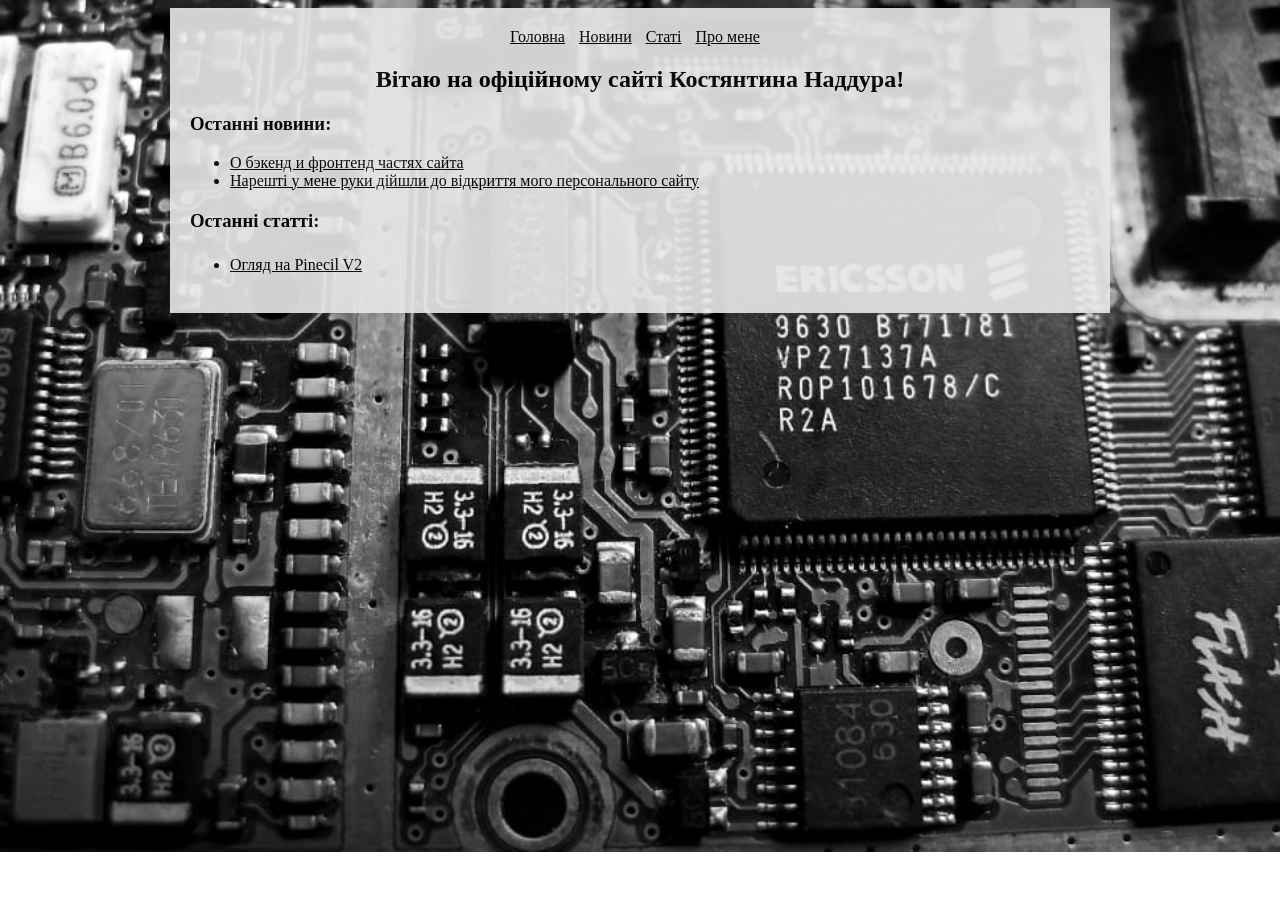
<file: index.html>
<!doctype html>
<html>
   <head>
      <title>Костянтин Наддур</title>
      <link rel="stylesheet" href="style.css" />
   </head>
   <body>
      <div class="container">
         <div class="nav">
            <a href="./index.html">Головна</a>
            <a href="./news.html">Новини</a>
            <a href="./articles.html">Статі</a>
            <a href="./bio.html">Про мене</a>
         </div>
         <h2>Вітаю на офіційному сайті Костянтина Наддура!</h2>
         <div class="latest">
            <h3>Останні новини:</h3>
            <ul>
               <li>
                  <a href="./news/about-backend-and-frontend.html">О бэкенд и фронтенд частях сайта</a>
               </li>
               <li>
                  <a href="./news/welcome.html">Нарешті у мене руки дійшли до відкриття мого
                  персонального сайту</a
                     >
               </li>
            </ul>
         </div>
         <div class="articles">
            <h3>Останні статті:</h3>
            <ul>
               <li>
                  <a href="./articles/review-of-pinecil-v2.html">Огляд на Pinecil V2</a>
               </li>
            </ul>
         </div>
      </div>
   </body>
</html>
</file>
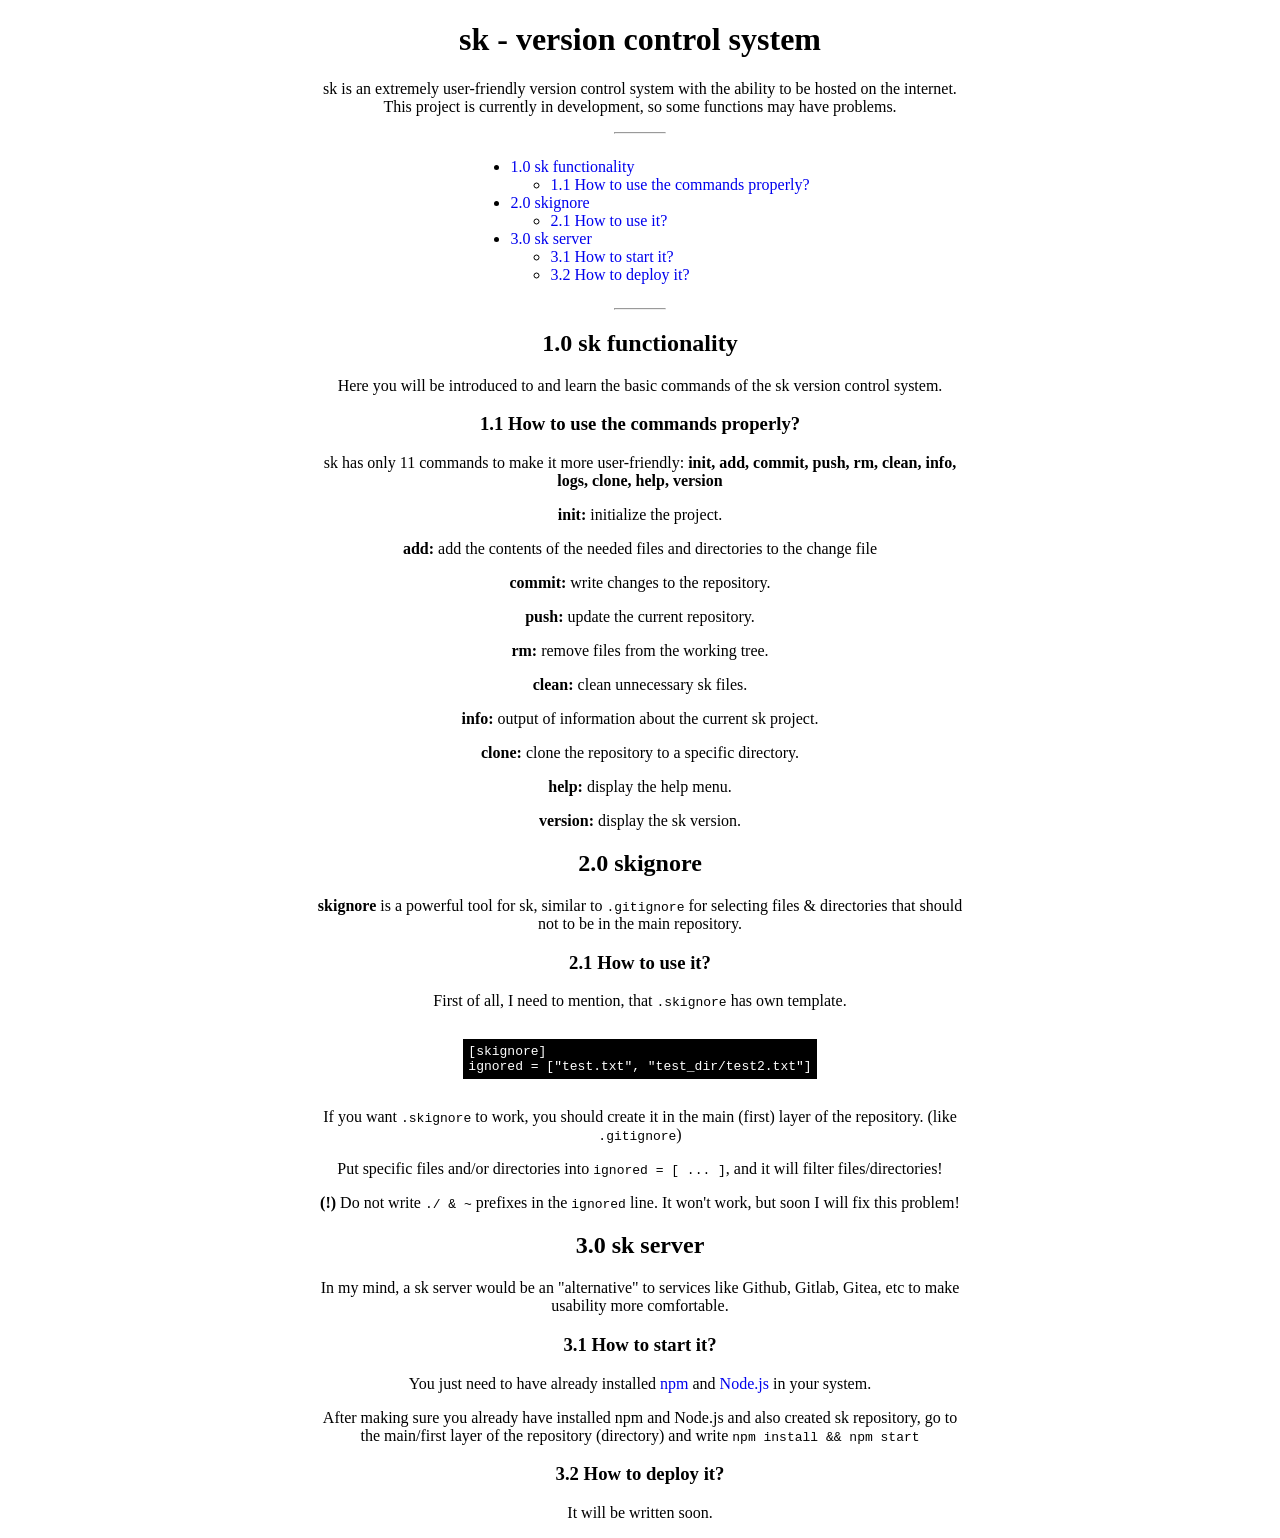
<file: sk/index.html>
<!doctype html>
<html>
  <head>
    <title>sk</title>
  </head>
  <body>
    <h1>sk - version control system</h1>
    <p>
      sk is an extremely user-friendly version control system with the ability
      to be hosted on the internet.<br />
      This project is currently in development, so some functions may have
      problems.
    </p>

    <hr width="50px" />

    <ul class="content">
      <li><a href="#1.0">1.0 sk functionality</a></li>
      <ul>
        <li><a href="#1.1">1.1 How to use the commands properly?</a></li>
      </ul>
      <li><a href="#2.0">2.0 skignore</a></li>
      <ul>
        <li><a href="#2.1">2.1 How to use it?</a></li>
      </ul>
      <li><a href="#3.0">3.0 sk server</a></li>
      <ul>
        <li><a href="#3.1">3.1 How to start it?</a></li>
        <li><a href="#3.2">3.2 How to deploy it?</a></li>
      </ul>
    </ul>

    <hr width="50px" />

    <div id="1.0">
      <h2>1.0 sk functionality</h2>
      Here you will be introduced to and learn the basic commands of the sk
      version control system.
      <div id="1.1">
        <h3>1.1 How to use the commands properly?</h3>
        <p>
          sk has only 11 commands to make it more user-friendly:
          <b>
            init, add, commit, push, rm, clean, info, logs, clone, help,
            version</b
          ><br />
        </p>
        <p><b>init:</b> initialize the project.</p>
        <p>
          <b>add:</b> add the contents of the needed files and directories to
          the change file
        </p>
        <p><b>commit:</b> write changes to the repository.</p>
        <p><b>push:</b> update the current repository.</p>
        <p><b>rm:</b> remove files from the working tree.</p>
        <p><b>clean:</b> clean unnecessary sk files.</p>
        <p><b>info:</b> output of information about the current sk project.</p>
        <p><b>clone:</b> clone the repository to a specific directory.</p>
        <p><b>help:</b> display the help menu.</p>
        <p><b>version:</b> display the sk version.</p>
      </div>
    </div>

    <div id="2.0">
      <h2>2.0 skignore</h2>
      <p>
        <b>skignore</b> is a powerful tool for sk, similar to
        <code>.gitignore</code> for selecting files & directories that should
        not to be in the main repository.
      </p>
      <div id="2.1">
        <h3>2.1 How to use it?</h3>
        <p>
          First of all, I need to mention, that <code>.skignore</code> has own
          template.
        </p>
        <pre>
[skignore]
ignored = ["test.txt", "test_dir/test2.txt"]</pre
        >
        <p>
          If you want <code>.skignore</code> to work, you should create it in
          the main (first) layer of the repository. (like
          <code>.gitignore</code>)
        </p>
        Put specific files and/or directories into
        <code>ignored = [ ... ]</code>, and it will filter files/directories!
        <p>
          <b>(!)</b> Do not write <code>./ & ~</code> prefixes in the
          <code>ignored</code> line. It won't work, but soon I will fix this
          problem!
        </p>
      </div>
    </div>

    <div id="3.0">
      <h2>3.0 sk server</h2>
      <p>
        In my mind, a sk server would be an "alternative" to services like
        Github, Gitlab, Gitea, etc to make usability more comfortable.
      </p>
      <div id="3.1">
        <h3>3.1 How to start it?</h3>
        <p>
          You just need to have already installed
          <a
            href="https://docs.npmjs.com/downloading-and-installing-node-js-and-npm"
            >npm</a
          >
          and
          <a href="https://nodejs.org/en/download/package-manager">Node.js</a>
          in your system.
        </p>
        <p>
          After making sure you already have installed npm and Node.js and also
          created sk repository, go to the main/first layer of the repository
          (directory) and write
          <code>npm install && npm start</code>
        </p>
      </div>
      <div id="3.2">
        <h3>3.2 How to deploy it?</h3>
        <p>It will be written soon.</p>
      </div>
    </div>

    <style>
      body {
        width: 650px;

        margin: 0 auto;
        text-align: center;
      }

      pre {
        text-align: left;
        display: inline-block;
        background: #000000;
        color: #ffffff;
        padding: 5px;
      }

      ul.content {
        display: inline-block;
        text-align: left;
      }

      a {
        text-decoration: none;
      }
    </style>
  </body>
</html>
</file>
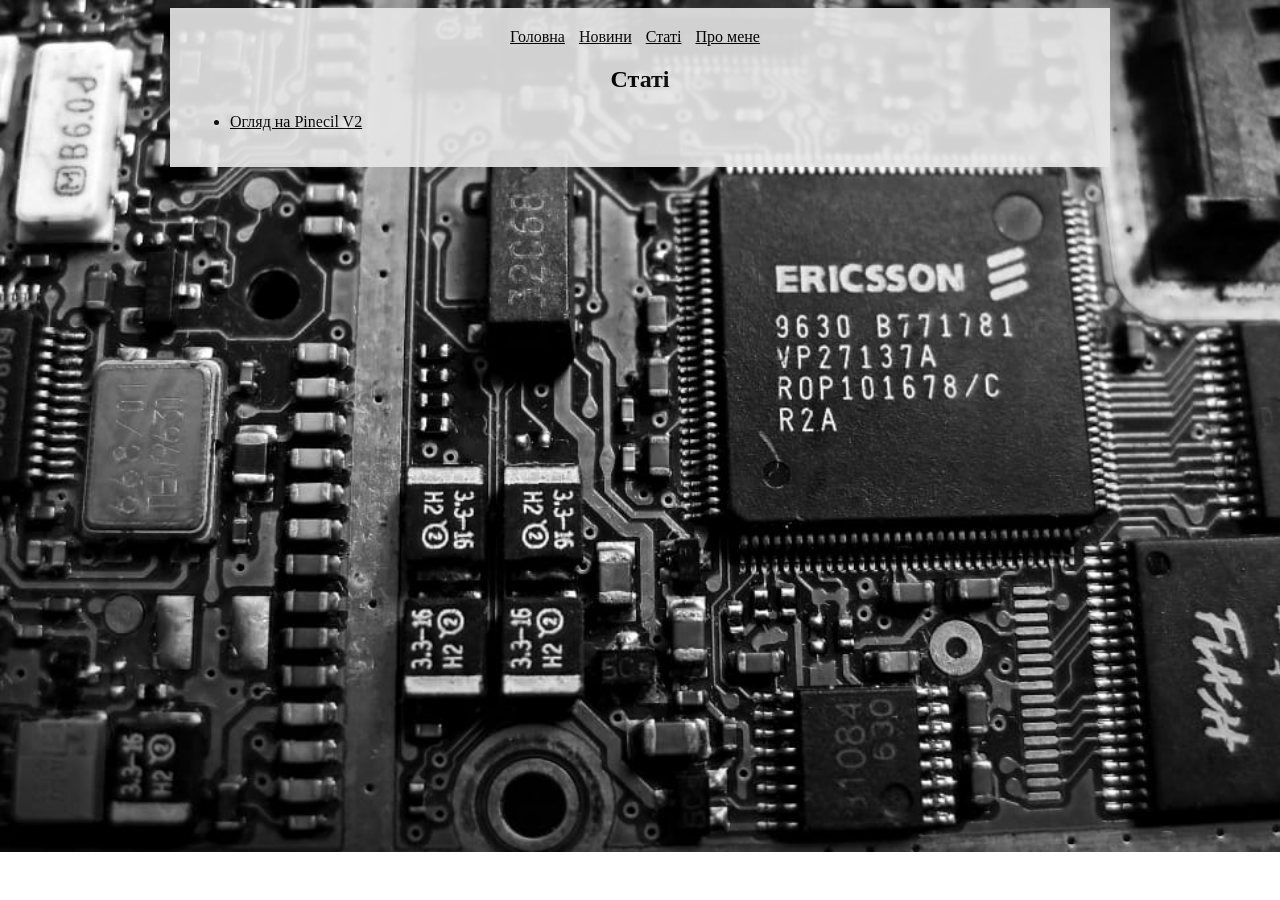
<file: articles.html>
<!doctype html>
<html>

<head>
    <title>Статті</title>
    <link rel="stylesheet" href="style.css">
</head>

<body>
    <div class="container">
        <div class="nav">
            <a href="./index.html">Головна</a>
            <a href="./news.html">Новини</a>
            <a href="./articles.html">Статі</a>
            <a href="./bio.html">Про мене</a>
        </div>
        <h2>Статі</h2>
        <div class="latest">
            <ul>
                <li>
                    <a href="./articles/review-of-pinecil-v2.html">Огляд на Pinecil V2</a>
                </li>
            </ul>
        </div>
    </div>
</body>

</html>
</file>
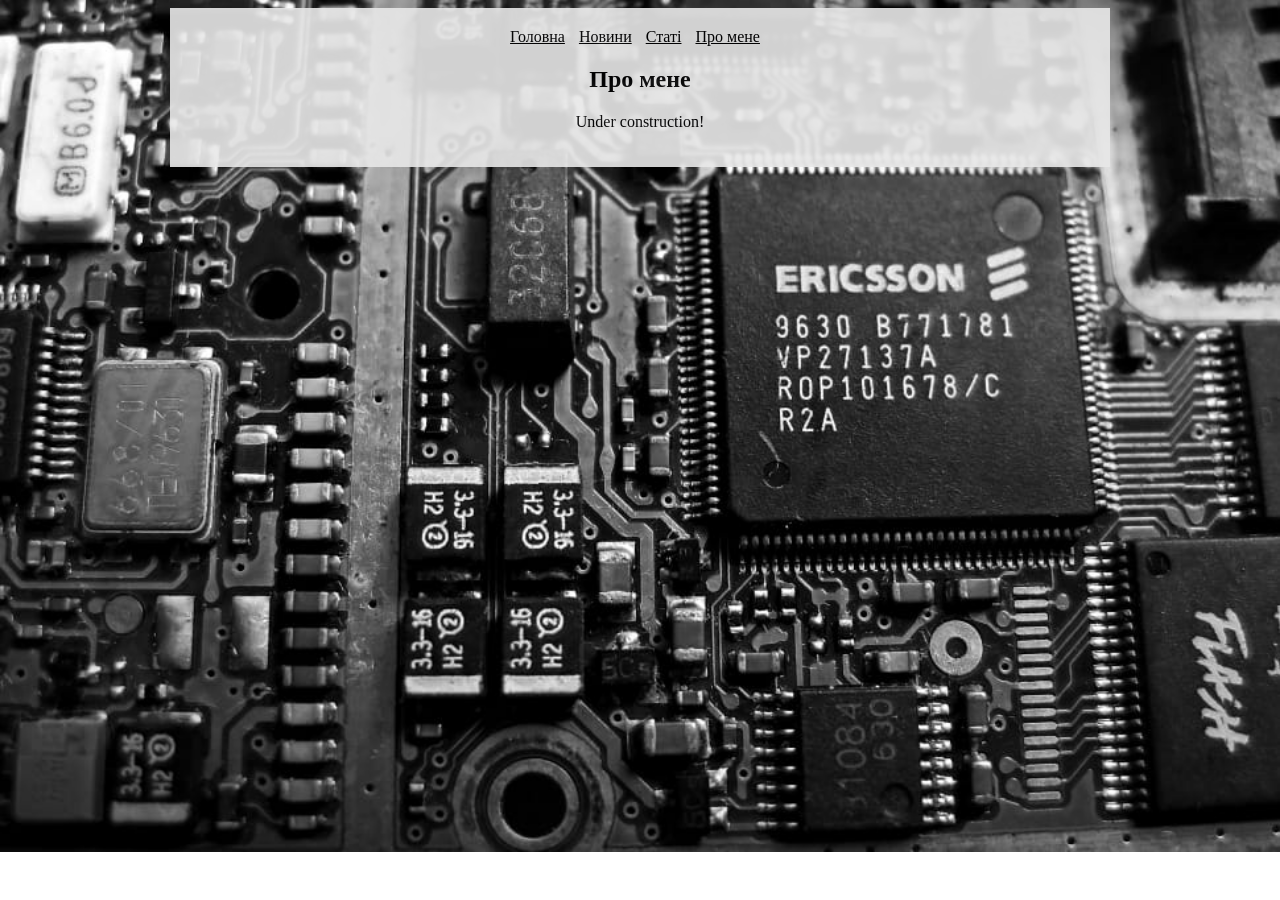
<file: bio.html>
<!doctype html>
<html>

<head>
    <title>Біографія</title>
    <link rel="stylesheet" href="style.css" />
</head>

<body>
    <div class="container">
        <div class="nav">
            <a href="./index.html">Головна</a>
            <a href="./news.html">Новини</a>
            <a href="./articles.html">Статі</a>
            <a href="./bio.html">Про мене</a>
        </div>
        <h2>Про мене</h2>
        <p>Under construction!</p>
    </div>
</body>

</html>
</file>
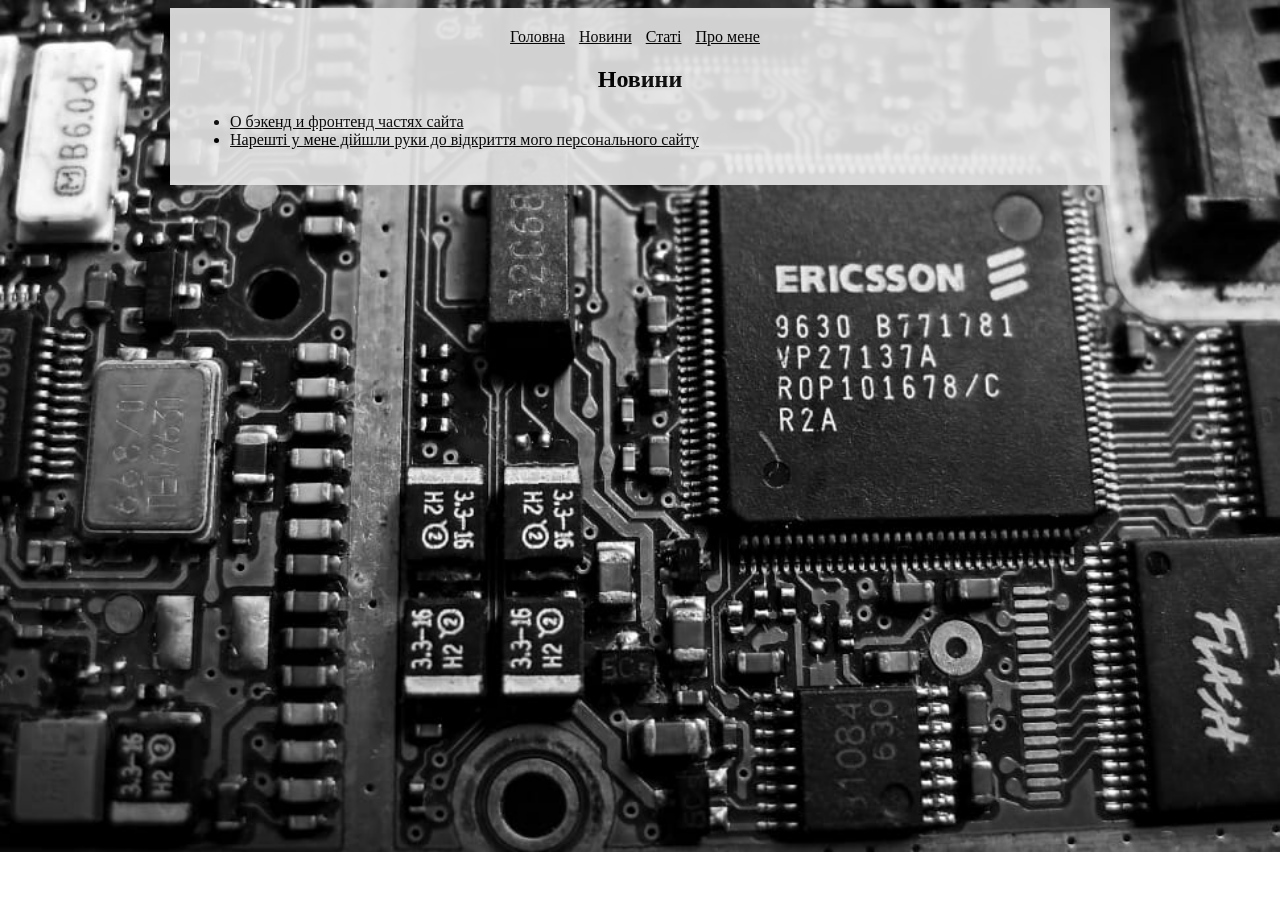
<file: news.html>
<!doctype html>
<html>

<head>
    <title>Новини</title>
    <link rel="stylesheet" href="style.css" />
</head>

<body>
    <div class="container">
        <div class="nav">
            <a href="./index.html">Головна</a>
            <a href="./news.html">Новини</a>
            <a href="./articles.html">Статі</a>
            <a href="./bio.html">Про мене</a>
        </div>
        <h2>Новини</h2>
        <div class="latest">
            <ul>
		    <li><a href="./news/about-backend-and-frontend.html">О бэкенд и фронтенд частях сайта</a></li>
                <li>
                    <a href="./news/welcome.html">Нарешті у мене дійшли руки до відкриття мого
                            персонального сайту</a
                        >
                    </li>
                </ul>
            </div>
        </div>
    </body>
</html>
</file>
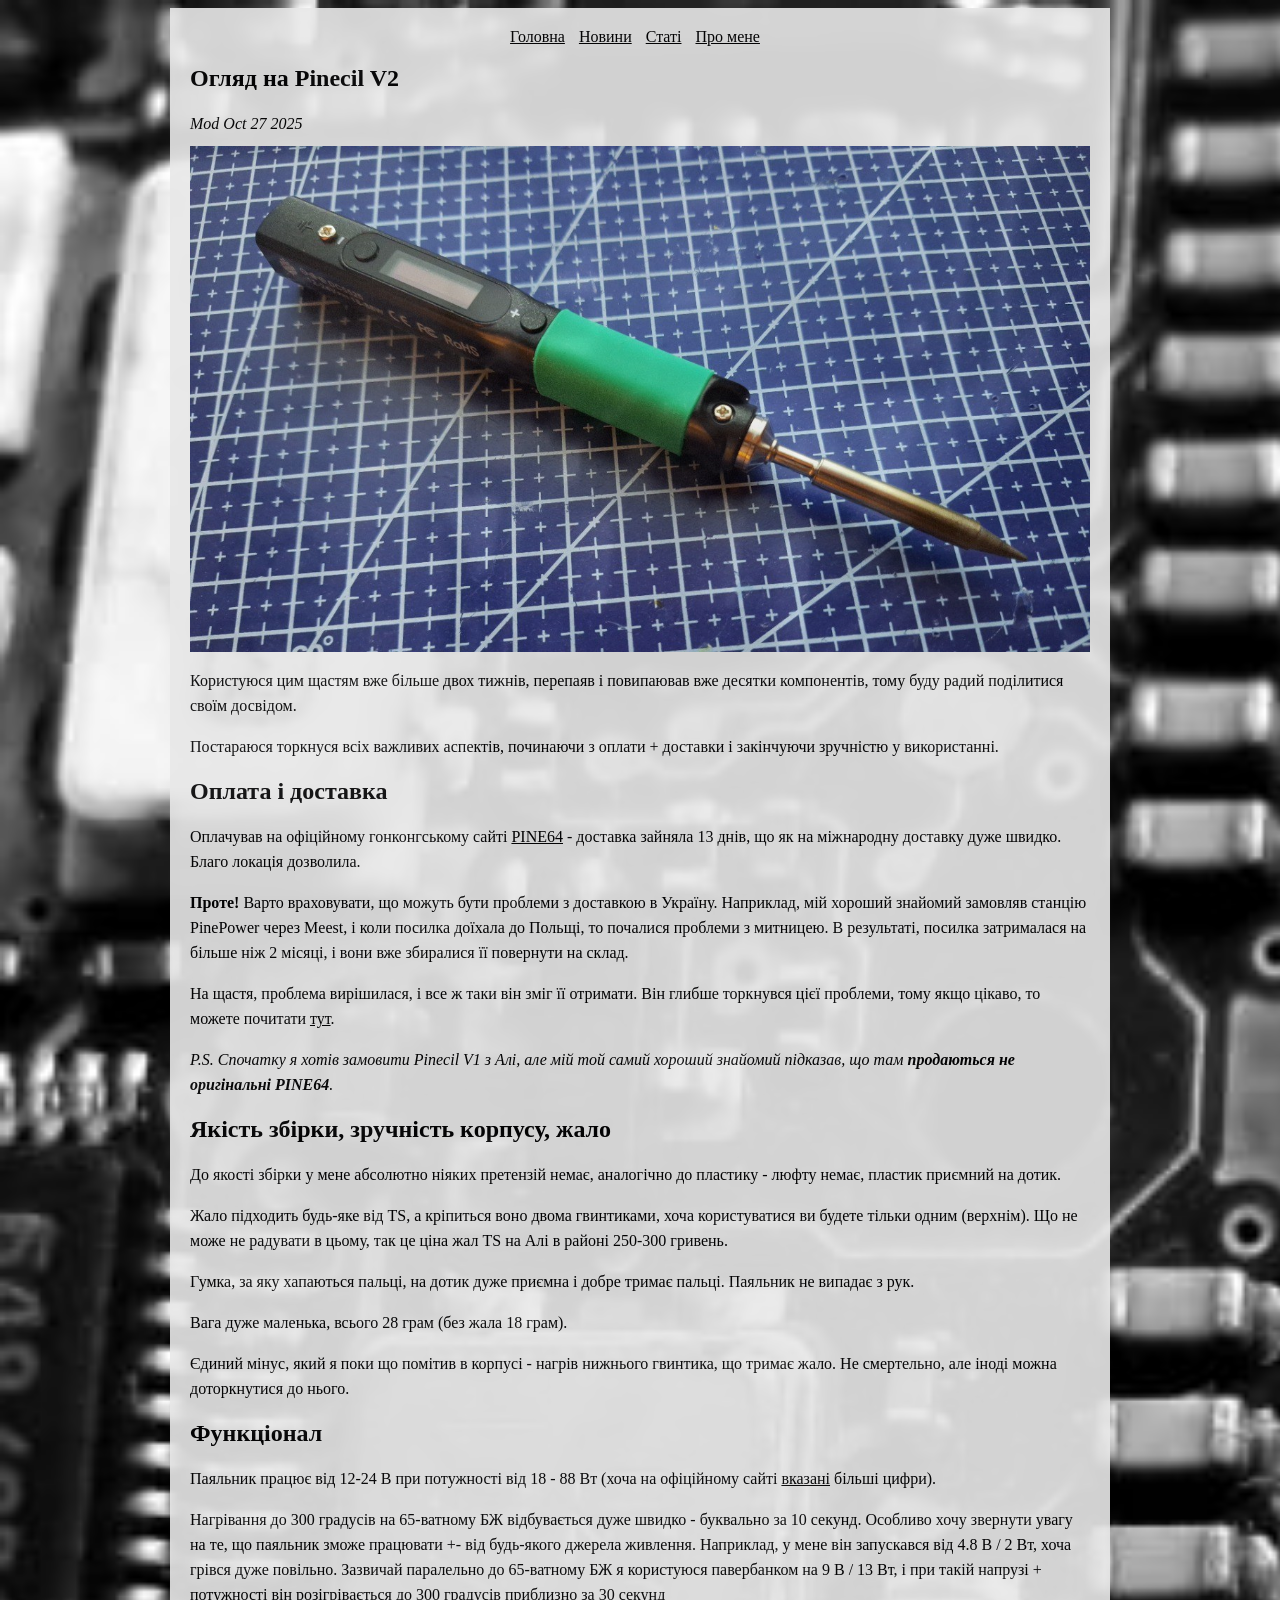
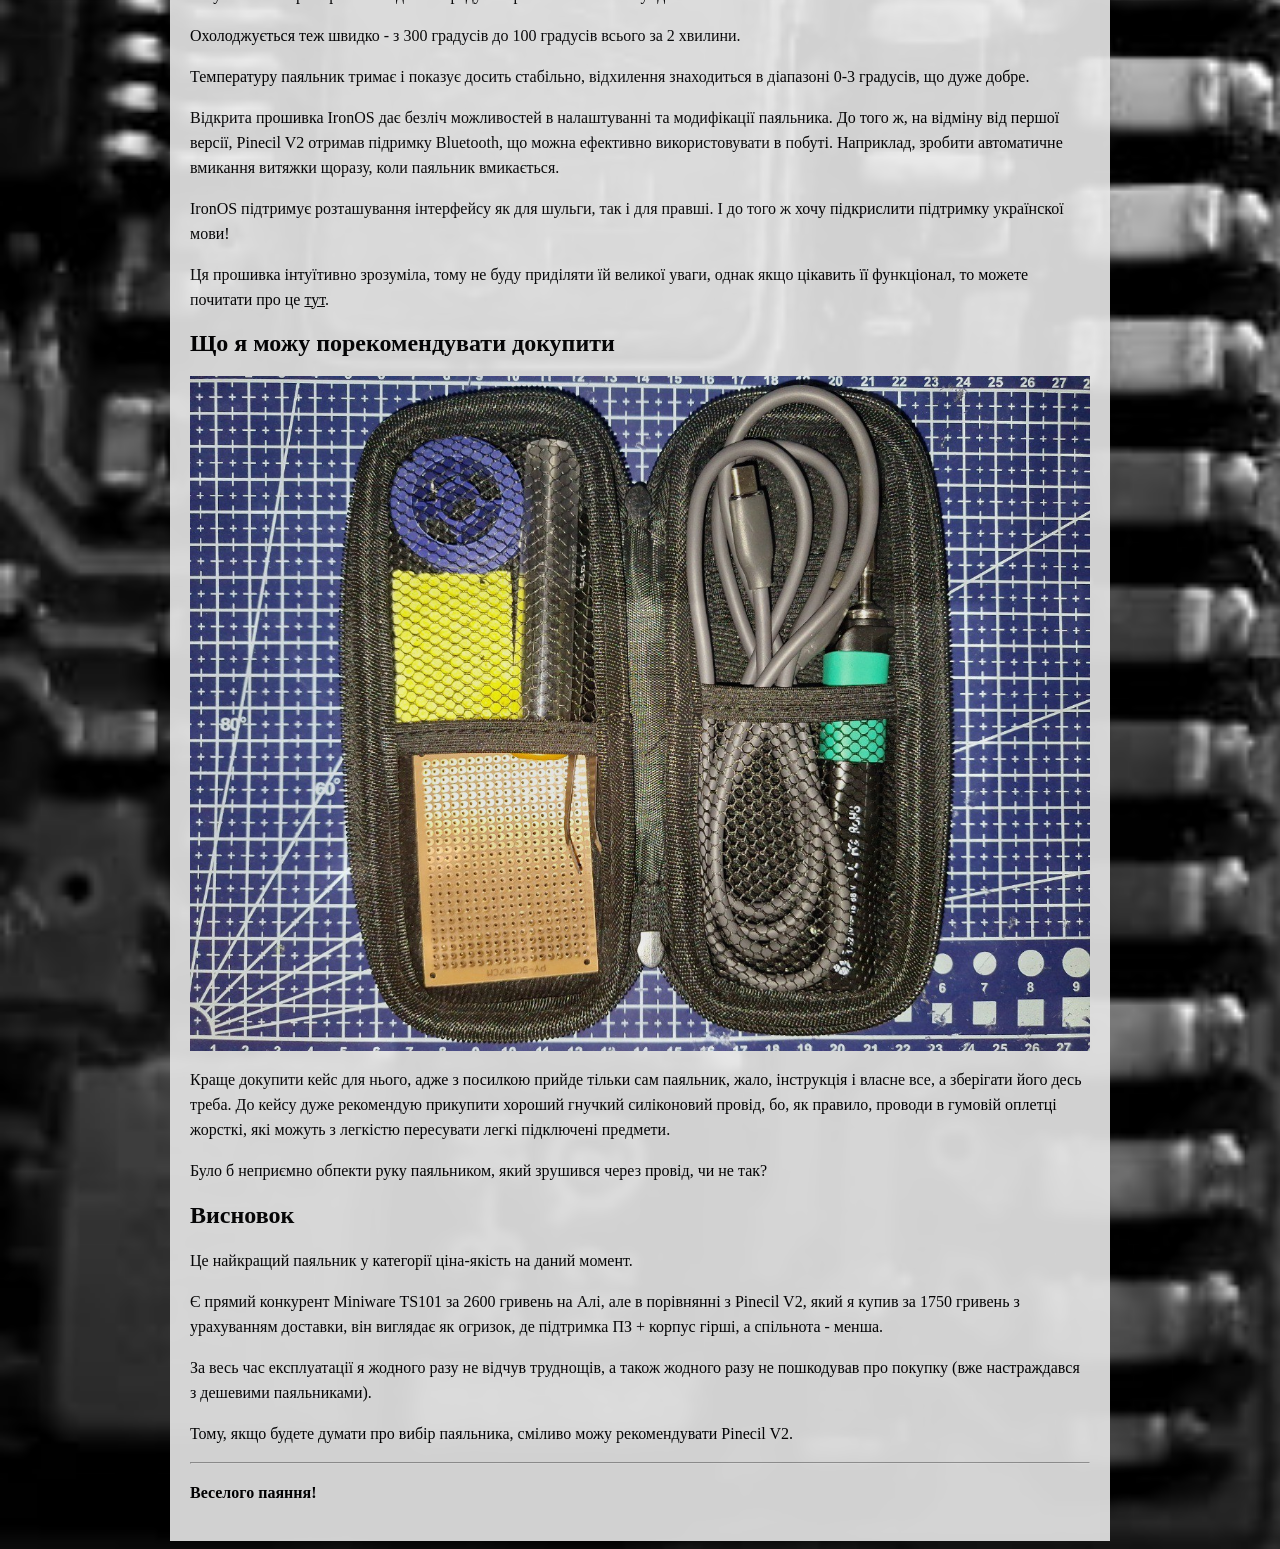
<file: articles/review-of-pinecil-v2.html>
<!doctype html>
<html>

<head>
    <title>
         Огляд на Pinecil V2
    </title>
    <link rel="stylesheet" href="../style.css" />
</head>

<body>
    <div class="container">
        <div class="nav">
            <a href="../index.html">Головна</a>
            <a href="../news.html">Новини</a>
            <a href="../articles.html">Статі</a>
            <a href="../bio.html">Про мене</a>
        </div>

        <div class="news">
         <h2>Огляд на Pinecil V2</h2>
	    <i>Mod Oct 27 2025</i>
	             <img src="../img/pinecil.png" alt="">
         <p>
            Користуюся цим щастям вже більше двох тижнів, перепаяв і повипаював вже десятки компонентів, тому буду радий поділитися своїм досвідом.
         </p>
         <p>
            Постараюся торкнуся всіх важливих аспектів,
            починаючи з оплати + доставки і закінчуючи зручністю у використанні.
         </p>
         <h2>Оплата і доставка</h2>
         <p>
            Оплачував на офіційному гонконгському сайті <a href="https://pine64.com/">PINE64</a> - доставка зайняла 13
            днів, що як на міжнародну доставку дуже швидко. Благо локація дозволила.
         </p>
         <p>
            <b>Проте!</b> Варто враховувати, що можуть бути проблеми з доставкою в Україну. Наприклад, мій хороший
            знайомий замовляв станцію PinePower через Meest, і коли посилка доїхала до Польщі, то
            почалися проблеми з митницею. В результаті, посилка затрималася на більше ніж 2
            місяці, і вони вже збиралися її повернути на склад.
         </p>
         <p>
            На щастя, проблема вирішилася, і все ж таки він зміг її отримати. Він глибше торкнувся цієї проблеми, тому якщо цікаво, то можете
            почитати <a href="https://comfortable-rugby-c9a.notion.site/PinePower-Desktop-V2-28f268ace72280b6815bd8cad121cda8">тут</a>.
         </p>
         <p>
            <i>P.S. Спочатку я хотів замовити Pinecil V1 з Алі, але мій той самий хороший
            знайомий підказав, що там <b>продаються не оригінальні PINE64</b>.</i>
         </p>
         <h2>Якість збірки, зручність корпусу, жало</h2>
         <p>
            До якості збірки у мене абсолютно ніяких претензій немає, аналогічно до
            пластику - люфту немає, пластик приємний на дотик.
         </p>
         <p>
            Жало підходить будь-яке від TS, а кріпиться воно двома гвинтиками, хоча
            користуватися ви будете тільки одним (верхнім). Що не може не радувати в цьому, так це ціна жал TS на Алі в
            районі 250-300 гривень.
         </p>
         <p>
             Гумка, за яку хапаються пальці, на дотик дуже приємна і добре тримає пальці. Паяльник не випадає з рук.
         </p>
         <p>Вага дуже маленька, всього 28 грам (без жала 18 грам).</p>
         <p>
            Єдиний мінус, який я поки що помітив в корпусі - нагрів нижнього
            гвинтика, що тримає жало. Не смертельно, але іноді можна доторкнутися до нього.
         </p>
         <h2>Функціонал</h2>
         <p>Паяльник працює від 12-24 В при потужності від 18 - 88 Вт (хоча на офіційному сайті <a href="https://wiki.pine64.org/wiki/Pinecil#Power_Supplies_and_Watts">вказані</a> більші цифри).</p>
         <p>
            Нагрівання до 300 градусів на 65-ватному БЖ відбувається дуже швидко - буквально за 10 секунд.
            Особливо хочу звернути увагу на те, що паяльник зможе працювати +-
            від будь-якого джерела живлення. Наприклад, у мене він запускався від 4.8 В / 2 Вт, хоча грівся дуже повільно.
            Зазвичай паралельно до 65-ватному БЖ я користуюся павербанком на 9 В / 13 Вт, і при такій напрузі + потужності він розігрівається до 300 градусів приблизно за 30 секунд
         </p>
         <p>Охолоджується теж швидко - з 300 градусів до 100 градусів всього за 2 хвилини.</p>
         <p>
            Температуру паяльник тримає і показує досить стабільно, відхилення знаходиться в діапазоні 0-3 градусів, що дуже добре.
         </p>
         <p>
            Відкрита прошивка IronOS дає безліч можливостей в налаштуванні та модифікації
            паяльника. До того ж, на відміну від першої версії, Pinecil V2 отримав підримку Bluetooth, що можна ефективно
            використовувати в побуті. Наприклад, зробити автоматичне вмикання витяжки щоразу, коли
            паяльник вмикається.
         </p>
         <p>
            IronOS підтримує розташування інтерфейсу як для шульги, так і для правші. І до того ж хочу підкрислити підтримку українскої мови!
         </p>
         <p>
            Ця прошивка інтуїтивно зрозуміла, тому не буду приділяти їй великої уваги, однак якщо цікавить її функціонал, то можете почитати про це <a href="https://ralim.github.io/IronOS/">тут</a>.
         </p>
         <h2>Що я можу порекомендувати докупити</h2>
         <img src="../img/kit.png" alt="">
         <p>
            Краще докупити кейс для нього, адже з посилкою прийде тільки сам паяльник, жало, інструкція і власне все,
            а зберігати його десь треба. До кейсу дуже рекомендую прикупити хороший гнучкий силіконовий провід, бо, як правило,
            проводи в гумовій оплетці жорсткі, які можуть з легкістю пересувати легкі підключені предмети.
         </p>
         <p>
            Було б неприємно обпекти руку паяльником, який зрушився через провід, чи не так? </p
         </p>
         <h2>Висновок</h2>
         <p>
             Це найкращий паяльник у категорії ціна-якість на даний момент.
         </p>
         <p>
            Є прямий конкурент Miniware TS101 за 2600 гривень на Алі, але в порівнянні з Pinecil V2, який я купив за 1750 гривень з урахуванням доставки, він виглядає як огризок, де підтримка ПЗ + корпус гірші, а спільнота - менша.
         </p>
         <p>
             За весь час експлуатації я жодного разу не відчув труднощів, а також жодного разу не пошкодував про покупку (вже настраждався з дешевими паяльниками).
         </p>
         <p>
             Тому, якщо будете думати про вибір паяльника, сміливо можу рекомендувати Pinecil V2.
         </p>
         <hr>
         <p>
             <b> Веселого паяння!</b>
         </p>
        </div>
    </div>
</body>

</html>
</file>
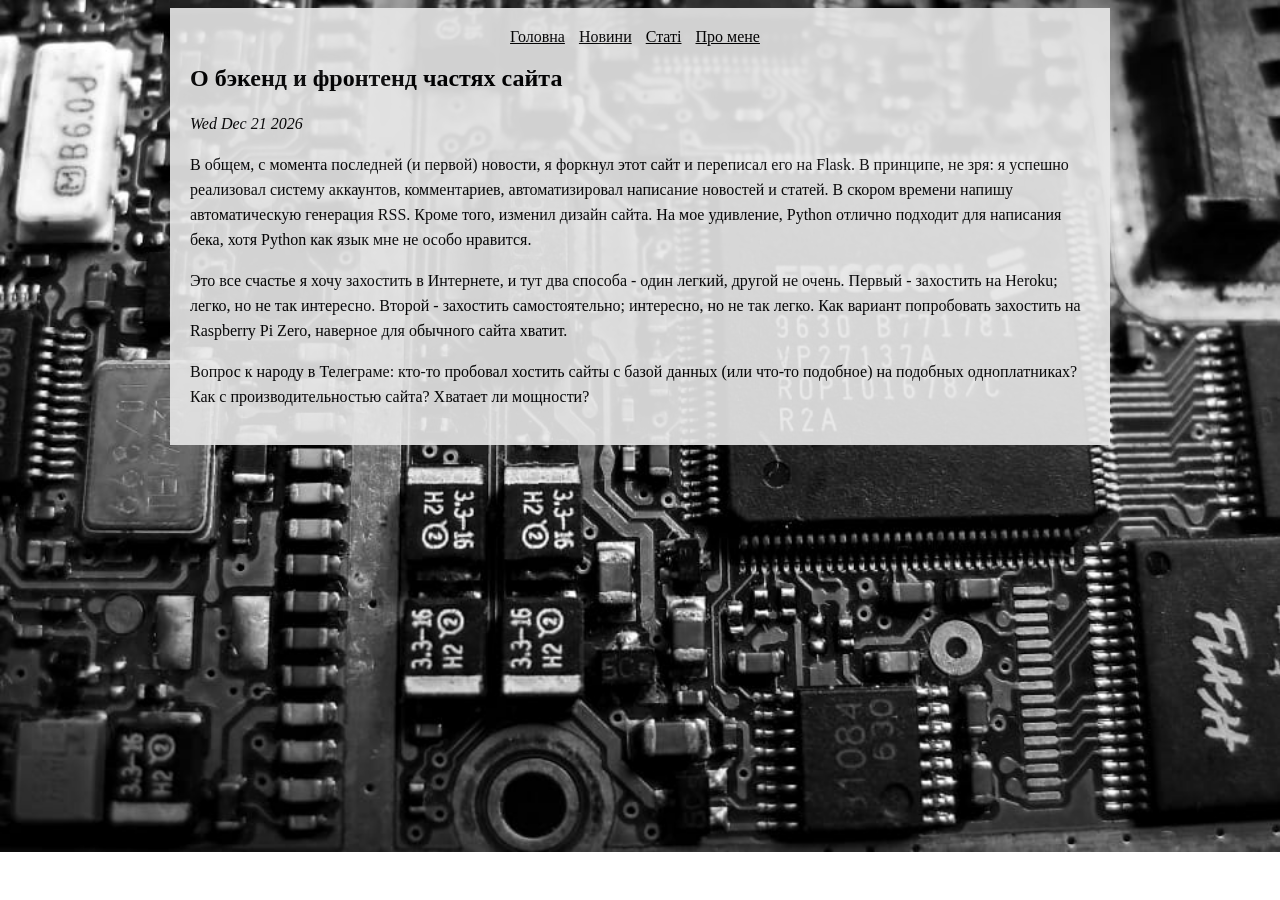
<file: news/about-backend-and-frontend.html>
<!doctype html>
<html>

<head>
    <title>
        О бэкенд и фронтенд частях сайта
    </title>
    <link rel="stylesheet" href="../style.css" />
</head>

<body>
    <div class="container">
        <div class="nav">
            <a href="../index.html">Головна</a>
            <a href="../news.html">Новини</a>
            <a href="../articles.html">Статі</a>
            <a href="../bio.html">Про мене</a>
        </div>

        <div class="news">
            <h2>
                О бэкенд и фронтенд частях сайта
            </h2>
            <i>Wed Dec 21 2026</i>
            <p>В общем, с момента последней (и первой) новости, я форкнул этот сайт и переписал его на Flask. В принципе, не зря: я успешно реализовал систему аккаунтов, комментариев, автоматизировал написание новостей и статей. В скором времени напишу автоматическую генерация RSS. Кроме того, изменил дизайн сайта. На мое удивление, Python отлично подходит для написания бека, хотя Python как язык мне не особо нравится.

                <p>Это все счастье я хочу захостить в Интернете, и тут два способа - один легкий, другой не очень. Первый - захостить на Heroku; легко, но не так интересно. Второй - захостить самостоятельно; интересно, но не так легко. Как вариант попробовать захостить на Raspberry Pi Zero, наверное для обычного сайта хватит.
                </p>

                <p>Вопрос к народу в Телеграме: кто-то пробовал хостить сайты с базой данных (или что-то подобное) на подобных одноплатниках? Как с производительностью сайта? Хватает ли мощности? </p>
        </div>
    </div>
</body>

</html>
</file>
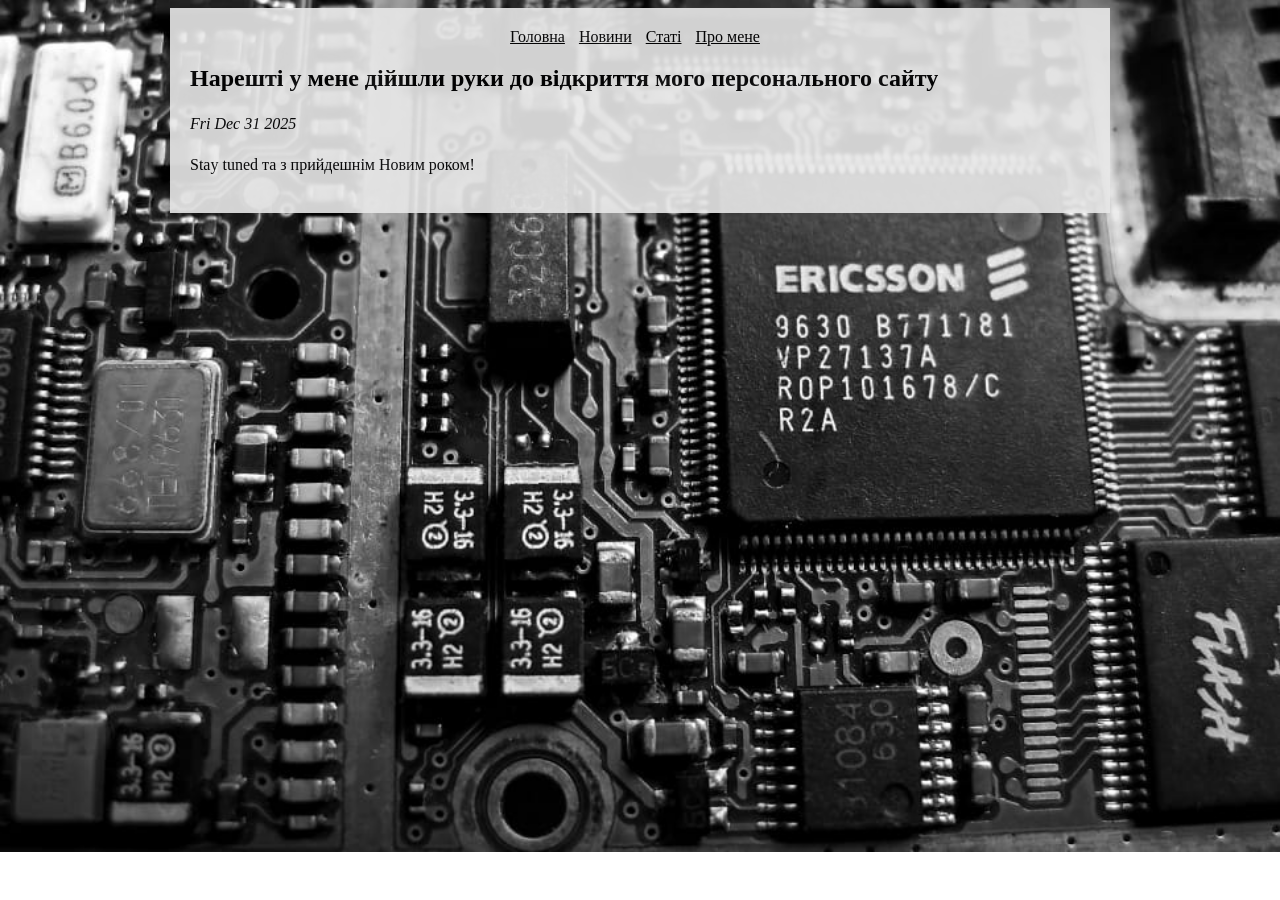
<file: news/welcome.html>
<!doctype html>
<html>

<head>
    <title>
        Нарешті у мене дійшли руки до відкриття мого персонального сайту
    </title>
    <link rel="stylesheet" href="../style.css" />
</head>

<body>
    <div class="container">
        <div class="nav">
            <a href="../index.html">Головна</a>
            <a href="../news.html">Новини</a>
            <a href="../articles.html">Статі</a>
            <a href="../bio.html">Про мене</a>
        </div>

        <div class="news">
            <h2>
                Нарешті у мене дійшли руки до відкриття мого персонального сайту
            </h2>
            <i>Fri Dec 31 2025</i>
            <p>Stay tuned та з прийдешнім Новим роком!</p>
        </div>
    </div>
</body>

</html>
</file>
<file: style.css>
a, h2, h3, p, i {
     color: #020203;
}

 body{
     background-image: url(./img/bg.jpg);
     background-size: cover;
     background-repeat: no-repeat;
}

 .container {
     margin-inline: auto;
     text-align: center;
     background-color: #E8E8E8;
     opacity: 0.9;
     padding: 20px;
     max-width: 900px;
}

 .nav a {
     margin-right: 10px;
}

 .latest, .articles, .news {
     text-align: start;
}

 .news, .articles {
     max-width: 900px;
     line-height: 25px;
}
 
img {
     max-width: 100%;
     height: auto;
     display: block;
     margin: 10px auto;
}
</file>
